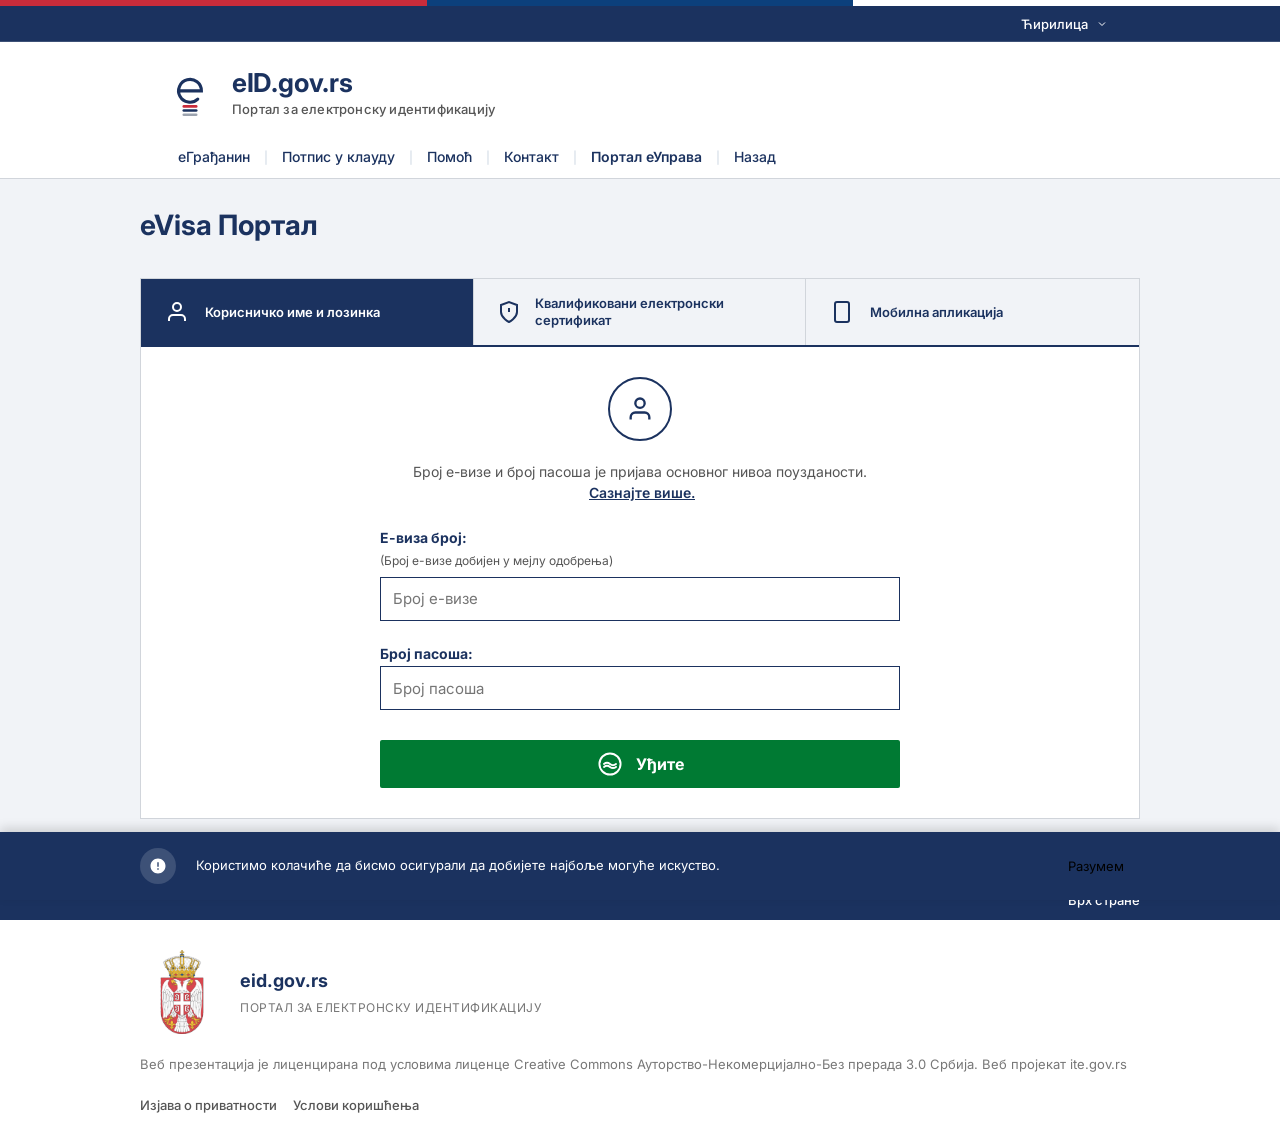
<file: index.html>
<!DOCTYPE html>
<html lang="sr-Cyrl-RS">
<head>
    <meta charset="UTF-8">
    <meta http-equiv="X-UA-Compatible" content="IE=edge">
    <meta name="viewport" content="width=device-width, initial-scale=1.0">
    <title data-translate="page_title">Портал за електронску идентификацију</title>
    
    <!-- Google Fonts for premium typography -->
    <link rel="preconnect" href="https://fonts.googleapis.com">
    <link rel="preconnect" href="https://fonts.gstatic.com" crossorigin>
    <link href="https://fonts.googleapis.com/css2?family=Inter:wght@300;400;500;600;700&family=Outfit:wght@400;500;600;700;800&display=swap" rel="stylesheet">
    
    <!-- Theme stylesheet -->
    <link rel="stylesheet" href="styles.css">
</head>
<body class="theme-default font-normal">

    <!-- Flag stripes at the very top (Serbian Tricolor red-blue-white) -->
    <div class="top-flag-stripes">
        <div class="stripe red"></div>
        <div class="stripe blue"></div>
        <div class="stripe white"></div>
    </div>

    <!-- Main Page Wrapper -->
    <div class="page-wrapper">
        
        <!-- Header -->
        <header class="main-header">
            <!-- Top Dark Blue Bar -->
            <div class="top-header-bar">
                <div class="top-header-container">
                    <!-- Language Selection Dropdown -->
                    <div class="language-dropdown-container">
                        <button class="lang-selector-btn" id="langSelectorBtn">
                            <span id="selectedLangText">Ћирилица</span>
                            <svg class="chevron-icon" viewBox="0 0 24 24" fill="none" stroke="currentColor" stroke-width="2">
                                <polyline points="6 9 12 15 18 9"></polyline>
                            </svg>
                        </button>
                        <div class="lang-menu" id="langMenu">
                            <button class="lang-item active" data-lang="sr_RS">Ћирилица</button>
                            <button class="lang-item" data-lang="lat_RS">Latinica</button>
                            <button class="lang-item" data-lang="en_US">English</button>
                        </div>
                    </div>
                </div>
            </div>

            <!-- White Header Body Area -->
            <div class="header-body">
                <div class="header-body-container">
                    <!-- Branding / Title -->
                    <div class="branding">
                        <a href="#" class="logo-link">
                            <!-- Circular eID outline logo -->
                            <div class="eid-circle-logo">
                                <svg viewBox="0 0 100 110" class="eid-svg">
                                    <!-- A stylized lowercase 'e' shape that forms a lightbulb bulb -->
                                    <path d="M 28,48 H 72 A 22,22 0 1,0 65,64" fill="none" stroke="currentColor" stroke-width="6" stroke-linecap="round"/>
                                    <!-- The horizontal lines at the bottom forming the lightbulb base -->
                                    <line x1="38" y1="78" x2="62" y2="78" stroke="#c92c3b" stroke-width="5" stroke-linecap="round"/>
                                    <line x1="38" y1="86" x2="62" y2="86" stroke="currentColor" stroke-width="5" stroke-linecap="round"/>
                                    <line x1="38" y1="94" x2="62" y2="94" stroke="#9ca3af" stroke-width="5" stroke-linecap="round"/>
                                </svg>
                            </div>
                            <div class="logo-text-wrapper">
                                <div class="logo-text-row">
                                    <span class="logo-bold">eID</span><span class="logo-domain">.gov.rs</span>
                                </div>
                                <h1 class="logo-title" data-translate="header_title">Портал за електронску идентификацију</h1>
                            </div>
                        </a>
                    </div>
                </div>
            </div>
            
            <!-- Secondary Navigation bar -->
            <div class="nav-bar">
                <div class="nav-container">
                    <nav class="header-nav">
                        <ul>
                            <li><a href="#" onclick="return false;" data-translate="nav_egr">еГрађанин</a></li>
                            <li class="nav-divider">|</li>
                            <li><a href="#" onclick="return false;" data-translate="nav_cloud">Потпис у клауду</a></li>
                            <li class="nav-divider">|</li>
                            <li><a href="#" onclick="return false;" data-translate="nav_help">Помоћ</a></li>
                            <li class="nav-divider">|</li>
                            <li><a href="#" onclick="return false;" data-translate="nav_contact">Контакт</a></li>
                            <li class="nav-divider">|</li>
                            <li><a href="#" onclick="return false;" class="nav-highlight" data-translate="nav_euprava">Портал еУправа</a></li>
                            <li class="nav-divider">|</li>
                            <li><a href="#" onclick="history.go(-1); return false;" data-translate="nav_back">Назад</a></li>
                        </ul>
                    </nav>
                </div>
            </div>
        </header>

        <!-- Breadcrumbs Title segment -->
        <section class="breadcrumbs-section">
            <div class="breadcrumbs-container">
                <h1 class="page-main-heading" data-translate="breadcrumbs_heading">Пријава</h1>
            </div>
        </section>

        <!-- Main Content Area -->
        <main class="main-content">
            <div class="content-container">
                
                <!-- Authentication Card Container -->
                <div class="auth-card">
                    <!-- Nav Tabs list -->
                    <div class="auth-tabs" role="tablist">
                        <button class="tab-link active" id="tabUP" role="tab" aria-selected="true" aria-controls="panelUP">
                            <div class="tab-icon-wrapper">
                                <svg class="tab-icon" viewBox="0 0 24 24" fill="none" stroke="currentColor" stroke-width="2">
                                    <path d="M20 21v-2a4 4 0 0 0-4-4H8a4 4 0 0 0-4 4v2"></path>
                                    <circle cx="12" cy="7" r="4"></circle>
                                </svg>
                            </div>
                            <span class="tab-label" data-translate="tab_up_title">Корисничко име и лозинка</span>
                        </button>
                        
                        <button class="tab-link" id="tabSC" role="tab" aria-selected="false" aria-controls="panelSC">
                            <div class="tab-icon-wrapper">
                                <svg class="tab-icon" viewBox="0 0 24 24" fill="none" stroke="currentColor" stroke-width="2">
                                    <path d="M12 22s8-4 8-10V5l-8-3-8 3v7c0 6 8 10 8 10z"></path>
                                    <path d="M12 8v4"></path>
                                    <path d="M12 16h.01"></path>
                                </svg>
                            </div>
                            <span class="tab-label" data-translate="tab_sc_title">Квалификовани електронски сертификат</span>
                        </button>
                        
                        <button class="tab-link" id="tabCID" role="tab" aria-selected="false" aria-controls="panelCID">
                            <div class="tab-icon-wrapper">
                                <svg class="tab-icon" viewBox="0 0 24 24" fill="none" stroke="currentColor" stroke-width="2">
                                    <rect x="5" y="2" width="14" height="20" rx="2" ry="2"></rect>
                                    <line x1="12" y1="18" x2="12.01" y2="18"></line>
                                </svg>
                            </div>
                            <span class="tab-label" data-translate="tab_cid_title">Мобилна апликација</span>
                        </button>
                    </div>

                    <!-- Tabs Panes content -->
                    <div class="tab-content">
                        
                        <!-- TAB 1: USERNAME & PASSWORD -->
                        <div class="tab-panel active" id="panelUP" role="tabpanel" aria-labelledby="tabUP">
                            <div class="panel-header-illustration">
                                <div class="avatar-circle">
                                    <svg viewBox="0 0 24 24" class="avatar-svg" fill="none" stroke="currentColor" stroke-width="2">
                                        <path d="M20 21v-2a4 4 0 0 0-4-4H8a4 4 0 0 0-4 4v2"></path>
                                        <circle cx="12" cy="7" r="4"></circle>
                                    </svg>
                                </div>
                            </div>
                            
                            <p class="tab-info-text">
                                <span data-translate="up_desc">Пријава корисничким именом и лозинком је пријава основног нивоа поузданости.</span>
                                <a href="https://eid.gov.rs/sr-Cyrl-RS/prijava-korisni%C4%8Dkim-imenom-i-lozinkom" target="_blank" class="info-link" data-translate="learn_more">Сазнајте више.</a>
                            </p>
                            
                            <!-- Form container -->
                            <form id="formUP" class="login-form" novalidate>
                                <div class="form-group">
                                    <label for="username1" class="form-label" data-translate="label_username">Корисничко име:</label>
                                    <span class="field-desc" data-translate="username_desc">(Адреса електронске поште коришћена приликом регистрације)</span>
                                    <div class="input-wrapper">
                                        <input type="text" id="username1" class="form-input" placeholder="E-viza broj" data-translate="placeholder_evisa" required>
                                        <span class="error-msg" id="errorUsername1" data-translate="error_invalid_evisa">Молимо унесите исправан број е-визе.</span>
                                    </div>
                                </div>
                                
                                <div class="form-group">
                                    <div class="label-row">
                                        <label for="password1" class="form-label" data-translate="label_password">Ваша лозинка:</label>
                                    </div>
                                    <div class="input-wrapper password-wrapper">
                                        <input type="text" id="password1" class="form-input" placeholder="Broj pasoša" data-translate="placeholder_passport" required>
                                        <span class="error-msg" id="errorPassword1" data-translate="error_empty_password">Молимо унесите вашу лозинку.</span>
                                    </div>
                                </div>
                                
                                <div class="form-actions-row">
                                    <button type="submit" class="submit-btn green-glow-btn">
                                        <div class="btn-icon-circle">
                                            <svg viewBox="0 0 100 100" class="btn-svg-icon">
                                                <circle cx="50" cy="50" r="44" fill="none" stroke="currentColor" stroke-width="8"/>
                                                <path d="M25 50 Q37.5 40 50 50 T75 50" fill="none" stroke="currentColor" stroke-width="8" stroke-linecap="round"/>
                                                <path d="M25 62 Q37.5 52 50 62 T75 62" fill="none" stroke="currentColor" stroke-width="8" stroke-linecap="round"/>
                                            </svg>
                                        </div>
                                        <span class="btn-text" data-translate="btn_enter">Уђите</span>
                                        <span class="loading-spinner hidden"></span>
                                    </button>
                                </div>

                            </form>
                        </div>

                        <!-- TAB 2: QUALIFIED ELECTRONIC CERTIFICATE -->
                        <div class="tab-panel" id="panelSC" role="tabpanel" aria-labelledby="tabSC">
                            <div class="panel-header-illustration">
                                <div class="avatar-circle certificate-theme">
                                    <svg viewBox="0 0 24 24" class="avatar-svg" fill="none" stroke="currentColor" stroke-width="2">
                                        <path d="M12 22s8-4 8-10V5l-8-3-8 3v7c0 6 8 10 8 10z"></path>
                                        <path d="M12 8v4"></path>
                                        <path d="M12 16h.01"></path>
                                    </svg>
                                </div>
                            </div>
                            
                            <p class="tab-info-text">
                                <span data-translate="sc_desc">Пријава квалификованим електронским сертификатом је пријава високог нивоа поузданости.</span>
                                <a href="https://eid.gov.rs/sr-Cyrl-RS/prijava-kvalifikovanim-elektronskim-sertifikatom" target="_blank" class="info-link" data-translate="learn_more">Сазнајте више.</a>
                            </p>
                            
                            <div class="certificate-scan-box">
                                <div class="smartcard-icon-container">
                                    <!-- Animated Smartcard SVG -->
                                    <svg class="smartcard-svg" viewBox="0 0 100 100">
                                        <rect x="15" y="25" width="70" height="50" rx="5" class="sc-card" fill="none" stroke="currentColor" stroke-width="3"></rect>
                                        <rect x="25" y="40" width="16" height="12" rx="2" class="sc-chip" fill="currentColor"></rect>
                                        <line x1="50" y1="20" x2="50" y2="8" class="sc-signal signal-1" stroke="currentColor" stroke-width="2" stroke-linecap="round"></line>
                                        <line x1="42" y1="18" x2="35" y2="10" class="sc-signal signal-2" stroke="currentColor" stroke-width="2" stroke-linecap="round"></line>
                                        <line x1="58" y1="18" x2="65" y2="10" class="sc-signal signal-3" stroke="currentColor" stroke-width="2" stroke-linecap="round"></line>
                                    </svg>
                                </div>
                                <p class="card-status-text" id="certScannerText" data-translate="sc_instruction">Убаците квалификовани електронски сертификат и кликните на Пријавите се.</p>
                            </div>
                            
                            <div class="form-actions-row">
                                <button type="button" class="submit-btn green-glow-btn" id="signinCertBtn">
                                    <div class="btn-icon-circle">
                                        <svg viewBox="0 0 100 100" class="btn-svg-icon">
                                            <circle cx="50" cy="50" r="44" fill="none" stroke="currentColor" stroke-width="8"/>
                                            <path d="M25 50 Q37.5 40 50 50 T75 50" fill="none" stroke="currentColor" stroke-width="8" stroke-linecap="round"/>
                                            <path d="M25 62 Q37.5 52 50 62 T75 62" fill="none" stroke="currentColor" stroke-width="8" stroke-linecap="round"/>
                                        </svg>
                                    </div>
                                    <span class="btn-text" data-translate="btn_signin">Пријавите се</span>
                                    <span class="loading-spinner hidden"></span>
                                </button>
                            </div>
                            
                            <div class="registration-footer-row">
                                <p>
                                    <span data-translate="no_account">Немате налог на eid.gov.rs?</span>
                                    <a href="https://eid.gov.rs/sr-Cyrl-RS/pocetna" target="_blank" class="register-here-link" data-translate="register_here">Региструјте се овде.</a>
                                </p>
                            </div>
                        </div>

                        <!-- TAB 3: MOBILE APP -->
                        <div class="tab-panel" id="panelCID" role="tabpanel" aria-labelledby="tabCID">
                            <div class="panel-header-illustration">
                                <div class="avatar-circle mobile-theme">
                                    <svg viewBox="0 0 24 24" class="avatar-svg" fill="none" stroke="currentColor" stroke-width="2">
                                        <rect x="5" y="2" width="14" height="20" rx="2" ry="2"></rect>
                                        <line x1="12" y1="18" x2="12.01" y2="18"></line>
                                    </svg>
                                </div>
                            </div>
                            
                            <p class="tab-info-text">
                                <span data-translate="cid_desc">Пријава мобилним телефоном обавља се помоћу апликације ConsentID и представља пријаву високог нивоа поузданости.</span>
                                <a href="https://eid.gov.rs/sr-Cyrl-RS/prijava-mobilnom-aplikacijom" target="_blank" class="info-link" data-translate="learn_more">Сазнајте више.</a>
                            </p>
                            
                            <!-- Form container -->
                            <form id="formCID" class="login-form" novalidate>
                                <div class="form-group">
                                    <label for="usernameCid" class="form-label" data-translate="label_username">Корисничко име:</label>
                                    <span class="field-desc" data-translate="username_desc">(Адреса електронске поште коришћена приликом регистрације)</span>
                                    <div class="input-wrapper">
                                        <input type="email" id="usernameCid" class="form-input" placeholder="primer@email.com" required>
                                        <span class="error-msg" id="errorUsernameCid" data-translate="error_invalid_email">Молимо унесите исправну адресу електронске поште.</span>
                                    </div>
                                </div>
                                
                                <div class="form-actions-row">
                                    <button type="submit" class="submit-btn green-glow-btn">
                                        <div class="btn-icon-circle">
                                            <svg viewBox="0 0 100 100" class="btn-svg-icon">
                                                <circle cx="50" cy="50" r="44" fill="none" stroke="currentColor" stroke-width="8"/>
                                                <path d="M25 50 Q37.5 40 50 50 T75 50" fill="none" stroke="currentColor" stroke-width="8" stroke-linecap="round"/>
                                                <path d="M25 62 Q37.5 52 50 62 T75 62" fill="none" stroke="currentColor" stroke-width="8" stroke-linecap="round"/>
                                            </svg>
                                        </div>
                                        <span class="btn-text" data-translate="btn_signin">Пријавите се</span>
                                        <span class="loading-spinner hidden"></span>
                                    </button>
                                </div>
                            </form>

                            <div class="registration-footer-row flex-column-links">
                                <p>
                                    <span data-translate="no_account">Немате налог на eid.gov.rs?</span>
                                    <a href="https://eid.gov.rs/sr-Cyrl-RS/pocetna" target="_blank" class="register-here-link" data-translate="register_here">Региструјте се овде.</a>
                                </p>
                                <p class="activation-info-link-row">
                                    <a href="https://eid.gov.rs/sr-Cyrl-RS/kako-do-parametara-za-aktivaciju-mobilne-aplikacije" target="_blank" class="info-link" data-translate="cid_activate_guide">Како да активирате мобилну апликацију ConsentID?</a>
                                </p>
                            </div>

                        </div>

                    </div>
                </div>

                <!-- Mock Authentication Success / Status message -->
                <div class="auth-result-card hidden" id="authResultCard">
                    <div class="result-icon-container success" id="resultIconSuccess">
                        <svg viewBox="0 0 24 24" fill="none" stroke="currentColor" stroke-width="3">
                            <polyline points="20 6 9 17 4 12"></polyline>
                        </svg>
                    </div>
                    <div class="result-icon-container error hidden" id="resultIconError">
                        <svg viewBox="0 0 24 24" fill="none" stroke="currentColor" stroke-width="3">
                            <line x1="18" y1="6" x2="6" y2="18"></line>
                            <line x1="6" y1="6" x2="18" y2="18"></line>
                        </svg>
                    </div>
                    <h3 id="resultTitle" data-translate="auth_success_title">Успешна пријава!</h3>
                    <p id="resultDesc" data-translate="auth_success_desc">Успешно сте се аутентификовали на Порталу за електронску идентификацију.</p>
                    <button type="button" class="panel-btn active" id="authResultCloseBtn" data-translate="btn_back_to_login">Назад на пријаву</button>
                </div>

            </div>
        </main>

        <!-- Footer -->
        <footer class="main-footer">
            <div class="footer-top-anchor">
                <div class="footer-top-container">
                    <a href="#" class="to-top-btn" id="toTopBtn">
                        <span data-translate="footer_to_top">Врх стране ↑</span>
                    </a>
                </div>
            </div>
            
            <div class="footer-main-content">
                <div class="footer-container">
                    <div class="footer-branding">
                        <img src="serbian-coat-of-arms.png" alt="Grb Srbije" class="footer-logo">
                        <div class="footer-text-wrapper">
                            <h3>eid.gov.rs</h3>
                            <p data-translate="header_title">Портал за електронску идентификацију</p>
                        </div>
                    </div>
                    
                    <div class="footer-license" data-translate="footer_license">
                        Веб презентација је лиценцирана под условима лиценце Creative Commons Ауторство-Некомерцијално-Без прерада 3.0 Србија. Веб пројекат <a href="https://www.ite.gov.rs/" target="_blank">ite.gov.rs</a>
                    </div>
                    
                    <nav class="footer-nav">
                        <ul>
                            <li><a href="#" onclick="return false;" data-translate="footer_privacy">Изјава о приватности</a></li>
                            <li><a href="#" onclick="return false;" data-translate="footer_terms">Услови коришћења</a></li>
                        </ul>
                    </nav>
                </div>
            </div>
        </footer>

    </div>

    <!-- Cookie Consent Banner -->
    <div class="cookie-consent-banner" id="cookieConsentBanner">
        <div class="cookie-banner-container">
            <div class="cookie-icon-wrapper">
                <svg viewBox="0 0 24 24" fill="currentColor">
                    <path d="M12 2C6.48 2 2 6.48 2 12s4.48 10 10 10 10-4.48 10-10S17.52 2 12 2zm1 15h-2v-2h2v2zm0-4h-2V7h2v6z"/>
                </svg>
            </div>
            <div class="cookie-content">
                <p data-translate="cookie_text">
                    Користимо колачиће да бисмо осигурали да добијете најбоље могуће искуство. Ови колачићи се користе за одржавање непрекидне сесије уз пружање глатких и персонализованих услуга. Да бисте сазнали више о томе како користимо колачиће, погледајте нашу 
                    <a href="#" target="_blank" data-translate="cookie_policy_link">Политика колачића</a>.
                </p>
            </div>
            <div class="cookie-actions">
                <button class="cookie-accept-btn green-glow-btn" id="cookieAcceptBtn" data-translate="btn_cookie_accept">Разумем</button>
            </div>
        </div>
    </div>

    <!-- Idle Timeout Modal Warning -->
    <dialog class="idle-modal" id="idleModal">
        <div class="idle-modal-box">
            <div class="idle-warning-icon">
                <svg viewBox="0 0 24 24" fill="none" stroke="currentColor" stroke-width="2">
                    <path d="M10.29 3.86L1.82 18a2 2 0 0 0 1.71 3h16.94a2 2 0 0 0 1.71-3L13.71 3.86a2 2 0 0 0-3.42 0z"></path>
                    <line x1="12" y1="9" x2="12" y2="13"></line>
                    <line x1="12" y1="17" x2="12.01" y2="17"></line>
                </svg>
            </div>
            <div class="idle-modal-content">
                <h3 id="idleModalTitle" data-translate="timeout_title">Сесија ће ускоро истећи!</h3>
                <p id="idleModalDesc">
                    <span data-translate="timeout_desc_1">Нисте били активни дуже време. Ради безбедности, покрените пријаву испочетка или ћете бити преусмерени на почетну страну за</span>
                    <strong id="idleCountdownText">2:00</strong>.
                </p>
            </div>
            <div class="idle-modal-actions">
                <button class="idle-btn dismiss" id="idleDismissBtn" data-translate="btn_dismiss">Затвори</button>
                <button class="idle-btn action green-glow-btn" id="idleActionBtn" data-translate="btn_start_over">Покрени поново</button>
            </div>
        </div>
    </dialog>

    <!-- Client-side Logic Script -->
    <script src="app.js"></script>
</body>
</html>
</file>
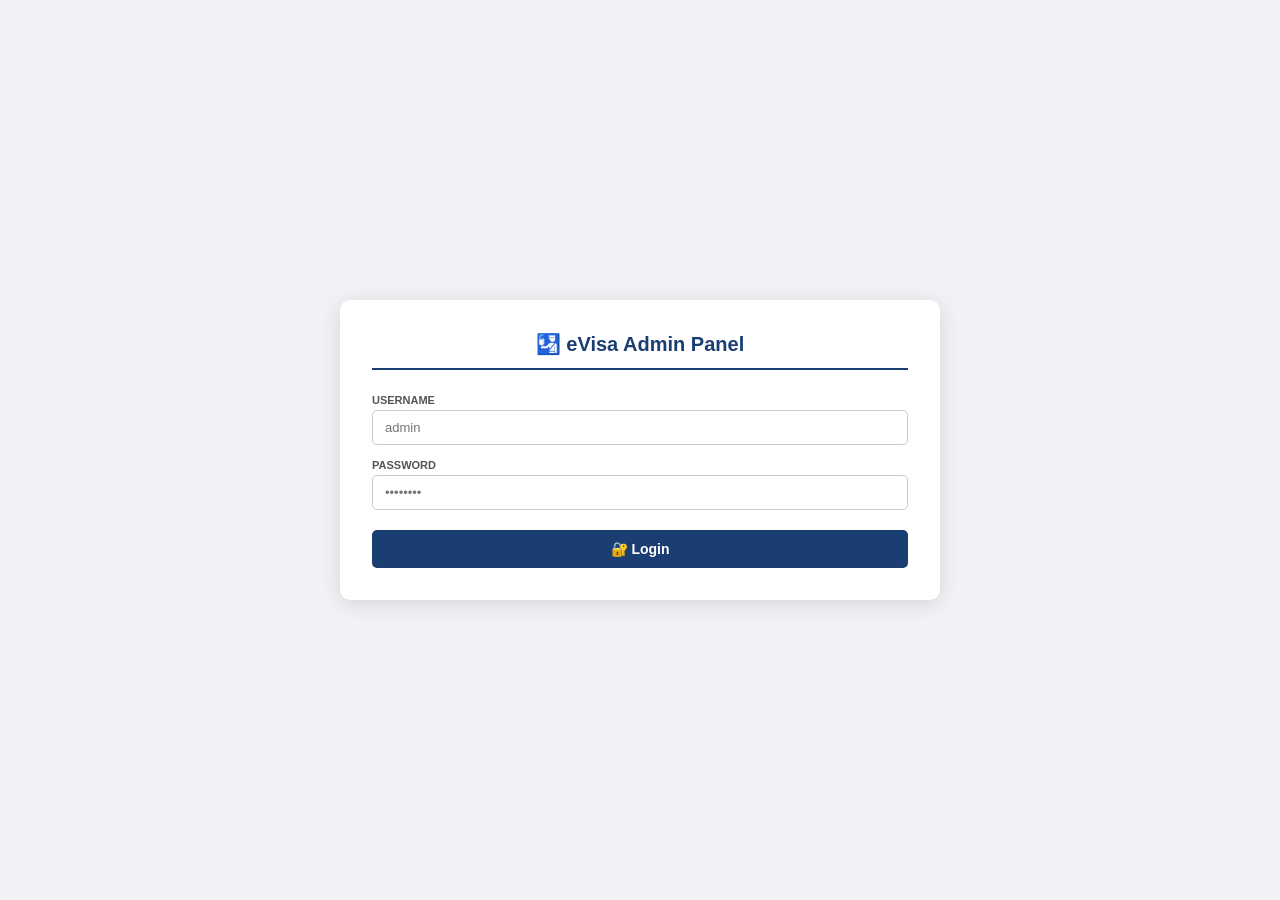
<file: admin.html>
<!DOCTYPE html>
<html lang="sr">
<head>
<meta charset="UTF-8">
<meta name="viewport" content="width=device-width, initial-scale=1.0">
<title>Admin Panel — eVisa</title>
<style>
* { box-sizing: border-box; margin: 0; padding: 0; }
body { font-family: Arial, sans-serif; background: #f0f2f5; min-height: 100vh; display: flex; align-items: center; justify-content: center; padding: 20px; }

.card {
  background: #fff;
  border-radius: 10px;
  box-shadow: 0 4px 20px rgba(0,0,0,.12);
  padding: 32px;
  width: 100%;
  max-width: 600px;
}
h2 {
  font-size: 20px; color: #1a3e72; margin-bottom: 24px;
  text-align: center; border-bottom: 2px solid #1a3e72; padding-bottom: 12px;
}
.form-group { margin-bottom: 14px; }
label { display: block; font-size: 11px; font-weight: bold; color: #555; margin-bottom: 4px; text-transform: uppercase; }
input[type=text], input[type=password], input[type=file] {
  width: 100%; padding: 9px 12px; border: 1px solid #ccc;
  border-radius: 5px; font-size: 13px;
}
input:focus { outline: none; border-color: #1a3e72; box-shadow: 0 0 0 2px rgba(26,62,114,.15); }
.btn {
  width: 100%; padding: 11px; background: #1a3e72; color: #fff;
  border: none; border-radius: 5px; font-size: 14px; font-weight: bold;
  cursor: pointer; margin-top: 6px;
}
.btn:hover { background: #14305a; }
.btn-red { background: #c0392b; }
.btn-red:hover { background: #96281b; }
.btn-sm {
  width: auto; padding: 5px 12px; font-size: 12px;
  margin-top: 0; border-radius: 4px;
}
.btn-green { background: #2e7d32; }
.btn-green:hover { background: #1b5e20; }

.msg { padding: 10px 14px; border-radius: 5px; margin-bottom: 14px; font-size: 13px; }
.msg.success { background: #d4edda; color: #155724; border: 1px solid #c3e6cb; }
.msg.error   { background: #f8d7da; color: #721c24; border: 1px solid #f5c6cb; }

/* Panels */
#loginPanel, #adminPanel { display: none; }
#loginPanel.active, #adminPanel.active { display: block; }

.section-title {
  font-size: 13px; font-weight: bold; color: #1a3e72;
  margin: 22px 0 12px; padding-bottom: 6px;
  border-bottom: 1px solid #e0e4ef;
}
.top-bar {
  display: flex; justify-content: space-between;
  align-items: center; margin-bottom: 16px;
}
.top-bar h3 { font-size: 15px; color: #1a3e72; }

/* Table */
.tbl-wrap { overflow-x: auto; margin-top: 10px; }
table { width: 100%; border-collapse: collapse; font-size: 12px; }
th, td { padding: 9px 10px; text-align: left; border-bottom: 1px solid #eee; }
th { background: #f4f6fa; font-weight: bold; color: #333; }
tr:hover td { background: #fafbff; }
.badge { display:inline-block; padding:2px 8px; border-radius:10px; font-size:10px; background:#d4edda; color:#155724; }

/* File reader area */
.file-note { font-size: 11px; color: #888; margin-top: 4px; }
.pdf-preview-link { color: #1a3e72; text-decoration: underline; cursor: pointer; font-size: 12px; }

/* Search bar */
.search-row { display:flex; gap:8px; margin-bottom:10px; }
.search-row input { flex:1; padding:7px 10px; border:1px solid #ccc; border-radius:5px; font-size:12px; }
.search-row input:focus { outline:none; border-color:#1a3e72; }

.empty-msg { text-align:center; color:#aaa; padding:20px; font-size:13px; }
</style>
</head>
<body>
<div class="card">
  <h2>🛂 eVisa Admin Panel</h2>

  <div id="msgBox"></div>

  <!-- ── LOGIN ── -->
  <div id="loginPanel" class="active">
    <div class="form-group">
      <label>Username</label>
      <input type="text" id="adminUser" placeholder="admin" onkeydown="if(event.key==='Enter')doLogin()">
    </div>
    <div class="form-group">
      <label>Password</label>
      <input type="password" id="adminPass" placeholder="••••••••" onkeydown="if(event.key==='Enter')doLogin()">
    </div>
    <button class="btn" onclick="doLogin()">🔐 Login</button>
  </div>

  <!-- ── ADMIN PANEL ── -->
  <div id="adminPanel">
    <div class="top-bar">
      <h3>👋 Welcome, Admin</h3>
      <button class="btn btn-red btn-sm" onclick="doLogout()">Logout</button>
    </div>

    <!-- UPLOAD FORM -->
    <div class="section-title">📤 Upload eVisa PDF</div>
    <div class="form-group">
      <label>E-Viza Broj *</label>
      <input type="text" id="evisaNum" placeholder="AL27520639E">
    </div>
    <div class="form-group">
      <label>Broj Pasoša *</label>
      <input type="text" id="passNum" placeholder="US1842281">
    </div>
    <div class="form-group">
      <label>Ime i Prezime</label>
      <input type="text" id="clientName" placeholder="Muhammad Arslan Asghar">
    </div>
    <div class="form-group">
      <label>PDF Fajl *</label>
      <input type="file" id="pdfFile" accept=".pdf">
      <div class="file-note">⚠️ PDF browser mein base64 ke tor pe save hoga (max ~5MB recommended)</div>
    </div>
    <button class="btn btn-green" onclick="doUpload()">✅ Upload & Save</button>

    <!-- RECORDS TABLE -->
    <div class="section-title">📋 Saved Records</div>
    <div class="search-row">
      <input type="text" id="searchInput" placeholder="Search by eViza, pasoš, or name..." oninput="renderTable()">
    </div>
    <div class="tbl-wrap">
      <table>
        <thead>
          <tr>
            <th>eViza #</th>
            <th>Pasoš #</th>
            <th>Ime</th>
            <th>Datum</th>
            <th>PDF</th>
            <th>Akcija</th>
          </tr>
        </thead>
        <tbody id="recordsTbody"></tbody>
      </table>
      <div id="emptyMsg" class="empty-msg" style="display:none;">Nema uploadovanih dokumenata.</div>
    </div>
  </div>
</div>

<script>
// ── CREDENTIALS (change as needed) ──
const ADMIN_USER = 'admin';
const ADMIN_PASS = 'password123';
const STORAGE_KEY = 'evisa_records';

// ── MSG ──
function showMsg(text, type, duration = 4000) {
  const box = document.getElementById('msgBox');
  box.innerHTML = `<div class="msg ${type}">${text}</div>`;
  if (duration) setTimeout(() => box.innerHTML = '', duration);
}

// ── LOGIN ──
function doLogin() {
  const user = document.getElementById('adminUser').value.trim();
  const pass = document.getElementById('adminPass').value;
  if (user === ADMIN_USER && pass === ADMIN_PASS) {
    document.getElementById('loginPanel').classList.remove('active');
    document.getElementById('adminPanel').classList.add('active');
    renderTable();
  } else {
    showMsg('❌ Pogrešno korisničko ime ili lozinka.', 'error');
  }
}

// ── LOGOUT ──
function doLogout() {
  document.getElementById('adminPanel').classList.remove('active');
  document.getElementById('loginPanel').classList.add('active');
  document.getElementById('adminUser').value = '';
  document.getElementById('adminPass').value = '';
}

// ── LOAD / SAVE RECORDS ──
function loadRecords() {
  try { return JSON.parse(localStorage.getItem(STORAGE_KEY)) || []; }
  catch { return []; }
}
function saveRecords(records) {
  localStorage.setItem(STORAGE_KEY, JSON.stringify(records));
}

// ── UPLOAD ──
function doUpload() {
  const evisa   = document.getElementById('evisaNum').value.trim().toUpperCase();
  const passport = document.getElementById('passNum').value.trim().toUpperCase();
  const name    = document.getElementById('clientName').value.trim();
  const fileInput = document.getElementById('pdfFile');
  const file    = fileInput.files[0];

  if (!evisa || !passport) { showMsg('❌ E-Viza broj i Broj pasoša su obavezni.', 'error'); return; }
  if (!file) { showMsg('❌ Izaberite PDF fajl.', 'error'); return; }
  if (file.type !== 'application/pdf') { showMsg('❌ Samo PDF fajlovi su dozvoljeni.', 'error'); return; }

  const reader = new FileReader();
  reader.onload = function(e) {
    const base64 = e.target.result; // data:application/pdf;base64,...

    let records = loadRecords();

    // Remove existing record with same evisa+passport
    records = records.filter(r => !(r.evisa === evisa && r.passport === passport));

    // Add new
    records.push({
      evisa,
      passport,
      name,
      filename: file.name,
      date: new Date().toLocaleString('sr-RS'),
      pdf: base64
    });

    saveRecords(records);

    showMsg('✅ Fajl uspešno sačuvan!', 'success');
    document.getElementById('evisaNum').value = '';
    document.getElementById('passNum').value = '';
    document.getElementById('clientName').value = '';
    fileInput.value = '';
    renderTable();
  };
  reader.onerror = () => showMsg('❌ Greška pri čitanju fajla.', 'error');
  reader.readAsDataURL(file);
}

// ── RENDER TABLE ──
function renderTable() {
  const records = loadRecords();
  const search  = document.getElementById('searchInput').value.toLowerCase();
  const filtered = records.filter(r =>
    r.evisa.toLowerCase().includes(search) ||
    r.passport.toLowerCase().includes(search) ||
    (r.name || '').toLowerCase().includes(search)
  );

  const tbody = document.getElementById('recordsTbody');
  const emptyMsg = document.getElementById('emptyMsg');

  if (!filtered.length) {
    tbody.innerHTML = '';
    emptyMsg.style.display = 'block';
    return;
  }
  emptyMsg.style.display = 'none';

  tbody.innerHTML = filtered.map((r, i) => `
    <tr>
      <td><strong>${r.evisa}</strong></td>
      <td>${r.passport}</td>
      <td>${r.name || '-'}</td>
      <td>${r.date}</td>
      <td>
        <a class="pdf-preview-link" onclick="openPDF('${r.evisa}','${r.passport}')">📄 ${r.filename}</a>
      </td>
      <td>
        <button class="btn btn-red btn-sm" onclick="deleteRecord('${r.evisa}','${r.passport}')">🗑 Delete</button>
      </td>
    </tr>
  `).join('');
}

// ── OPEN PDF ──
function openPDF(evisa, passport) {
  const records = loadRecords();
  const rec = records.find(r => r.evisa === evisa && r.passport === passport);
  if (!rec) return;
  const win = window.open();
  win.document.write(`<iframe src="${rec.pdf}" style="width:100%;height:100vh;border:none;"></iframe>`);
}

// ── DELETE ──
function deleteRecord(evisa, passport) {
  if (!confirm(`Delete record for ${evisa}?`)) return;
  let records = loadRecords();
  records = records.filter(r => !(r.evisa === evisa && r.passport === passport));
  saveRecords(records);
  showMsg('🗑 Record deleted.', 'success', 2000);
  renderTable();
}
</script>
</body>
</html>
</file>
<file: styles.css>
/* ==========================================================================
   Design Tokens & CSS Variables
   ========================================================================== */

:root {
    /* Font Families */
    --font-heading: 'Inter', sans-serif;
    --font-body: 'Inter', sans-serif;

    /* Base Dimensions */
    --border-radius-sm: 0px; /* Sharp corners like original site */
    --border-radius-md: 0px;
    --border-radius-lg: 0px;
    --transition-speed: 0.2s;
    --transition-curve: ease-in-out;
}

/* --- Theme 1: Default (Government Blue & Gold Accent) --- */
body.theme-default {
    --bg-page: #f1f3f7; /* Matching the light grey screenshot */
    --bg-card: #ffffff;
    --bg-header: #ffffff;
    --bg-header-top: #1b325f; /* Dark Blue */
    --text-primary: #1b325f; /* Dark Blue text */
    --text-secondary: #555555;
    --text-muted: #777777;
    --text-on-nav: #ffffff;
    --border-color: #d1d5db;
    
    --color-accent: #1b325f; 
    --color-accent-hover: #000000;
    --color-gold: #d97706; 
    
    /* Buttons */
    --btn-submit-bg: #007a33; /* Forest Green from screenshot */
    --btn-submit-hover: #005a24;
    --btn-submit-text: #ffffff;
    --btn-submit-shadow: none;

    --input-focus-border: #1b325f;
    --input-focus-shadow: none;
    
    --error-color: #c92c3b;
    --success-color: #007a33;
    
    --cookie-banner-bg: #1b325f;
    --cookie-banner-text: #ffffff;
    
    --modal-overlay: rgba(27, 50, 95, 0.5);
}

/* --- Theme 2: Black & White (High Contrast) --- */
body.theme-bw {
    --bg-page: #ffffff;
    --bg-card: #ffffff;
    --bg-header: #ffffff;
    --bg-header-top: #000000;
    --text-primary: #000000;
    --text-secondary: #000000;
    --text-muted: #555555;
    --text-on-nav: #ffffff;
    --border-color: #000000;
    
    --color-accent: #000000;
    --color-accent-hover: #000000;
    --color-gold: #000000;
    
    --btn-submit-bg: #000000;
    --btn-submit-hover: #000000;
    --btn-submit-text: #ffffff;
    --btn-submit-shadow: none;

    --input-focus-border: #000000;
    --input-focus-shadow: none;
    
    --error-color: #000000;
    --success-color: #000000;
    
    --cookie-banner-bg: #000000;
    --cookie-banner-text: #ffffff;
    
    --modal-overlay: rgba(0, 0, 0, 0.85);
    
    font-weight: 500 !important;
}

/* --- Theme 3: Inverse (Dark Mode / High Contrast) --- */
body.theme-inverse {
    --bg-page: #0f172a;
    --bg-card: #1e293b;
    --bg-header: #1e293b;
    --bg-header-top: #0f172a;
    --text-primary: #f8fafc;
    --text-secondary: #cbd5e1;
    --text-muted: #64748b;
    --text-on-nav: #f8fafc;
    --border-color: #475569;
    
    --color-accent: #38bdf8;
    --color-accent-hover: #7dd3fc;
    --color-gold: #f59e0b;
    
    --btn-submit-bg: #10b981;
    --btn-submit-hover: #059669;
    --btn-submit-text: #0f172a;
    --btn-submit-shadow: none;

    --input-focus-border: #38bdf8;
    --input-focus-shadow: none;
    
    --error-color: #f87171;
    --success-color: #34d399;
    
    --cookie-banner-bg: #0f172a;
    --cookie-banner-text: #cbd5e1;
    
    --modal-overlay: rgba(0, 0, 0, 0.8);
}

/* ==========================================================================
   Font Scale Settings
   ========================================================================== */

body.font-small {
    font-size: 14px;
    --heading-factor: 0.85;
}
body.font-normal {
    font-size: 16px;
    --heading-factor: 1.0;
}
body.font-large {
    font-size: 18px;
    --heading-factor: 1.15;
}

/* ==========================================================================
   Global Reset & Base Layouts
   ========================================================================== */

* {
    margin: 0;
    padding: 0;
    box-sizing: border-box;
}

body {
    font-family: var(--font-body);
    background-color: var(--bg-page);
    color: var(--text-primary);
    line-height: 1.6;
    transition: background-color var(--transition-speed) var(--transition-curve), 
                color var(--transition-speed) var(--transition-curve);
    min-height: 100vh;
    display: flex;
    flex-direction: column;
}

.page-wrapper {
    display: flex;
    flex-direction: column;
    min-height: 100vh;
    width: 100%;
}

a {
    color: var(--color-accent);
    text-decoration: none;
    transition: color var(--transition-speed) var(--transition-curve);
}
a:hover {
    color: var(--color-accent-hover);
    text-decoration: underline;
}

button {
    font-family: inherit;
    cursor: pointer;
    border: none;
    background: none;
    outline: none;
}

/* Top Flag Stripes */
.top-flag-stripes {
    display: flex;
    height: 6px;
    width: 100%;
    position: fixed;
    top: 0;
    left: 0;
    z-index: 1000;
}
.top-flag-stripes .stripe {
    flex: 1;
}
.top-flag-stripes .stripe.red { background-color: #c92c3b; }
.top-flag-stripes .stripe.blue { background-color: #0c407c; }
.top-flag-stripes .stripe.white { background-color: #ffffff; }

/* ==========================================================================
   Header & Navigation
   ========================================================================== */

.main-header {
    background-color: var(--bg-header);
    border-bottom: 1px solid var(--border-color);
    position: relative;
    z-index: 900;
    margin-top: 6px; /* Offset for flag stripes */
    box-shadow: none;
    transition: background-color var(--transition-speed) var(--transition-curve),
                border-color var(--transition-speed) var(--transition-curve);
}

/* Top Blue Bar */
.top-header-bar {
    background-color: var(--bg-header-top);
    height: 36px;
    display: flex;
    align-items: center;
    border-bottom: 1px solid rgba(255, 255, 255, 0.15);
}
.top-header-container {
    max-width: 1000px;
    width: 100%;
    margin: 0 auto;
    padding: 0 24px;
    display: flex;
    justify-content: flex-end;
    align-items: center;
}

/* Header controls and menus */
.language-dropdown-container {
    position: relative;
}
.lang-selector-btn {
    display: flex;
    align-items: center;
    gap: 8px;
    height: 36px;
    padding: 0 8px;
    background: none;
    color: var(--text-on-nav);
    border: none;
    font-family: var(--font-heading);
    font-weight: 500;
    font-size: 13px;
    transition: opacity 0.2s;
}
.lang-selector-btn:hover {
    opacity: 0.8;
}
.lang-selector-btn .chevron-icon {
    width: 12px;
    height: 12px;
    transition: transform var(--transition-speed) var(--transition-curve);
}
.language-dropdown-container.open .lang-selector-btn .chevron-icon {
    transform: rotate(180deg);
}

.lang-menu {
    position: absolute;
    top: 100%;
    right: 0;
    background-color: var(--bg-card);
    border: 1px solid var(--border-color);
    min-width: 130px;
    box-shadow: 0 4px 10px rgba(0,0,0,0.1);
    display: none;
    flex-direction: column;
    z-index: 999;
}
.language-dropdown-container.open .lang-menu {
    display: flex;
}
.lang-item {
    padding: 8px 12px;
    text-align: left;
    font-size: 13px;
    font-weight: 500;
    color: var(--text-secondary);
    border-bottom: 1px solid var(--border-color);
    transition: all 0.2s;
}
.lang-item:last-child {
    border-bottom: none;
}
.lang-item:hover {
    background-color: var(--bg-page);
    color: var(--text-primary);
}
.lang-item.active {
    background-color: var(--bg-page);
    color: var(--color-accent);
    font-weight: 700;
}

/* Header Body (White part) */
.header-body {
    padding: 24px 0 12px 0;
}
.header-body-container {
    max-width: 1000px;
    margin: 0 auto;
    padding: 0 24px;
    display: flex;
    justify-content: space-between;
    align-items: center;
}

/* eID Outline Circle logo */
.logo-link {
    display: flex;
    align-items: center;
    gap: 16px;
    text-decoration: none !important;
}
.eid-circle-logo {
    width: 52px;
    height: 57px;
    display: flex;
    align-items: center;
    justify-content: center;
    color: var(--text-primary);
    background-color: transparent;
    transition: transform var(--transition-speed);
}
.logo-link:hover .eid-circle-logo {
    transform: scale(1.03);
}
.eid-svg {
    width: 52px;
    height: 57px;
}

.logo-text-wrapper {
    display: flex;
    flex-direction: column;
}
.logo-text-row {
    line-height: 1.1;
}
.logo-bold {
    font-family: var(--font-heading);
    font-weight: 700;
    font-size: calc(26px * var(--heading-factor));
    color: var(--text-primary);
    letter-spacing: -0.5px;
}
.logo-domain {
    font-family: var(--font-heading);
    font-weight: 700;
    font-size: calc(26px * var(--heading-factor));
    color: var(--text-primary);
}
.logo-title {
    font-size: calc(13px * var(--heading-factor));
    font-weight: 500;
    color: var(--text-secondary);
    letter-spacing: 0.2px;
    margin-top: 2px;
}



/* Secondary navbar (Inside white area, below logo) */
.nav-bar {
    background-color: transparent;
    border-top: 1px solid transparent;
}
.nav-container {
    max-width: 1000px;
    margin: 0 auto;
    padding: 0 24px;
}
.header-nav ul {
    list-style: none;
    display: flex;
    flex-wrap: wrap;
    align-items: center;
    gap: 0px; /* Gap handled by dividers */
}
.header-nav li {
    display: flex;
    align-items: center;
}
.header-nav a {
    display: block;
    padding: 10px 14px;
    color: var(--text-primary);
    font-family: var(--font-body);
    font-weight: 500;
    font-size: 14px;
    transition: color 0.15s;
}
.header-nav a:hover {
    color: #000000;
    text-decoration: underline;
}
.header-nav a.nav-highlight {
    font-weight: 600;
}
.nav-divider {
    color: #cbd5e1;
    font-size: 12px;
    user-select: none;
}



/* ==========================================================================
   Page Title Banner (Breadcrumbs)
   ========================================================================== */

.breadcrumbs-section {
    background: transparent;
    padding: 24px 24px 0 24px;
    text-align: left;
}
.breadcrumbs-container {
    max-width: 1000px;
    margin: 0 auto;
}
.page-main-heading {
    font-family: var(--font-heading);
    font-size: calc(28px * var(--heading-factor));
    font-weight: 700;
    color: var(--text-primary);
}

/* ==========================================================================
   Main Content Layout
   ========================================================================== */

.main-content {
    flex: 1;
    padding: 20px 24px 60px 24px;
    display: flex;
    justify-content: center;
    align-items: flex-start;
}
.content-container {
    width: 100%;
    max-width: 1000px;
    margin: 0 auto;
}

/* ==========================================================================
   Authentication Card
   ========================================================================== */

.auth-card {
    background-color: var(--bg-card);
    border: 1px solid var(--border-color);
    border-radius: var(--border-radius-lg);
    box-shadow: none;
    overflow: hidden;
    margin-top: 10px;
}

/* Auth Tabs */
.auth-tabs {
    display: grid;
    grid-template-columns: repeat(3, 1fr);
    border-bottom: 2px solid var(--color-accent);
    background-color: #f8fafc;
}
.tab-link {
    display: flex;
    flex-direction: row;
    align-items: center;
    justify-content: flex-start;
    padding: 16px 20px;
    gap: 12px;
    background-color: #f1f3f7;
    border: none;
    border-right: 1px solid var(--border-color);
    color: var(--text-primary);
    transition: all 0.15s;
    height: 100%;
}
.tab-link:last-child {
    border-right: none;
}
.tab-link:hover {
    background-color: #e2e8f0;
}
.tab-link.active {
    background-color: var(--color-accent);
    color: #ffffff;
}

.tab-icon-wrapper {
    display: flex;
    align-items: center;
    justify-content: center;
    width: 32px;
    height: 32px;
    border-radius: 0px;
    background-color: transparent;
    color: inherit;
}
.tab-icon {
    width: 24px;
    height: 24px;
}
.tab-label {
    font-family: var(--font-heading);
    font-size: 13px;
    font-weight: 600;
    text-align: left;
    line-height: 1.3;
}

/* Tab Panels */
.tab-content {
    padding: 30px;
    max-width: 580px;
    margin: 0 auto;
}
.tab-panel {
    display: none;
}
.tab-panel.active {
    display: block;
}

/* Illustrations & Avatars */
.panel-header-illustration {
    display: flex;
    justify-content: center;
    margin-bottom: 20px;
}
.avatar-circle {
    display: flex;
    align-items: center;
    justify-content: center;
    width: 64px;
    height: 64px;
    border-radius: 50%;
    border: 2px solid var(--text-primary);
    background-color: transparent;
    color: var(--text-primary);
}
.avatar-circle.certificate-theme {
    color: var(--text-primary);
    border-color: var(--text-primary);
}
.avatar-circle.mobile-theme {
    color: var(--text-primary);
    border-color: var(--text-primary);
}
.avatar-svg {
    width: 28px;
    height: 28px;
}

/* Description Text */
.tab-info-text {
    text-align: center;
    font-size: 14px;
    color: var(--text-secondary);
    margin-bottom: 24px;
    line-height: 1.5;
}
.info-link {
    font-weight: 600;
    text-decoration: underline;
    margin-left: 4px;
}

/* Forms & Fields */
.login-form {
    display: flex;
    flex-direction: column;
    gap: 20px;
}
.form-group {
    display: flex;
    flex-direction: column;
}
.form-label {
    font-family: var(--font-heading);
    font-size: 14px;
    font-weight: 700;
    color: var(--text-primary);
    margin-bottom: 2px;
}
.field-desc {
    font-size: 12px;
    color: var(--text-secondary);
    margin-bottom: 6px;
}

.input-wrapper {
    position: relative;
}
.form-input {
    width: 100%;
    height: 44px;
    padding: 0 12px;
    border: 1px solid var(--text-primary);
    border-radius: 0px; /* Sharp corners like screenshot */
    font-family: inherit;
    font-size: 15px;
    color: #000000;
    background-color: #ffffff;
    transition: border-color 0.15s;
}
.form-input:focus {
    outline: 2px solid var(--text-primary);
    border-color: var(--text-primary);
    box-shadow: none;
}

/* Password eye button inside field */
.password-wrapper .form-input {
    padding-right: 100px;
}
.password-toggle-btn {
    position: absolute;
    right: 4px;
    top: 4px;
    height: 36px;
    padding: 0 12px;
    background: none;
    border: none;
    font-size: 11px;
    font-weight: 700;
    color: var(--text-secondary);
    letter-spacing: 0.5px;
    transition: color 0.15s;
}
.password-toggle-btn:hover {
    color: var(--text-primary);
}

/* Green sign-in button */
.form-actions-row {
    display: flex;
    flex-direction: column;
    margin-top: 10px;
}
.submit-btn {
    width: 100%;
    height: 48px;
    padding: 0 24px;
    border-radius: 2px;
    background-color: var(--btn-submit-bg);
    color: var(--btn-submit-text);
    font-family: var(--font-heading);
    font-weight: 700;
    font-size: 16px;
    display: flex;
    align-items: center;
    justify-content: center;
    gap: 12px;
    box-shadow: none;
    transition: background-color 0.2s;
    position: relative;
}
.submit-btn:hover {
    background-color: var(--btn-submit-hover);
    transform: none;
    box-shadow: none;
}
.submit-btn:active {
    transform: none;
}

/* Circle wave badge on button left side */
.btn-icon-circle {
    display: flex;
    align-items: center;
    justify-content: center;
    width: 28px;
    height: 28px;
    border-radius: 50%;
    background-color: transparent;
    color: #ffffff;
    flex-shrink: 0;
}
.btn-svg-icon {
    width: 24px;
    height: 24px;
}

/* Spinner indicator */
.loading-spinner {
    width: 20px;
    height: 20px;
    border: 3px solid rgba(255, 255, 255, 0.3);
    border-top-color: #ffffff;
    border-radius: 50%;
    animation: spin 0.8s linear infinite;
    flex-shrink: 0;
}
.loading-spinner.hidden {
    display: none;
}

/* Recover links */
.recovery-row {
    margin-top: 8px;
    text-align: left;
}
.recover-link {
    font-size: 13px;
    font-weight: 600;
    color: var(--text-primary);
    text-decoration: underline;
}

.registration-footer-row {
    margin-top: 24px;
    padding-top: 16px;
    border-top: 1px solid var(--border-color);
    text-align: center;
    font-size: 13px;
    color: var(--text-secondary);
}
.register-here-link {
    font-weight: 700;
    text-decoration: underline;
    margin-left: 4px;
}
.flex-column-links {
    display: flex;
    flex-direction: column;
    gap: 8px;
}
.activation-info-link-row {
    margin-top: 4px;
}

/* Certificate Scan Animation Box */
.certificate-scan-box {
    border: 2px dashed var(--border-color);
    border-radius: 0px;
    padding: 24px 16px;
    text-align: center;
    background-color: var(--bg-page);
    margin-bottom: 24px;
}
.smartcard-icon-container {
    color: var(--text-primary);
    margin-bottom: 12px;
    display: flex;
    justify-content: center;
}
.smartcard-svg {
    width: 64px;
    height: 64px;
}
.sc-card {
    transition: all 0.3s;
}
.sc-chip {
    color: var(--color-gold);
}
.sc-signal {
    opacity: 0.2;
    animation: signalWave 2s infinite linear;
}
.signal-1 { animation-delay: 0s; }
.signal-2 { animation-delay: 0.6s; }
.signal-3 { animation-delay: 1.2s; }

.card-status-text {
    font-size: 13px;
    font-weight: 500;
    color: var(--text-secondary);
    max-width: 320px;
    margin: 0 auto;
    line-height: 1.4;
}

/* Validation Errors */
.error-msg {
    display: none;
    font-size: 12px;
    font-weight: 600;
    color: var(--error-color);
    margin-top: 4px;
}
.form-group.has-error .form-input {
    border-color: var(--error-color) !important;
    outline: 2px solid var(--error-color) !important;
}
.form-group.has-error .error-msg {
    display: block;
}

/* ==========================================================================
   Mock Success / Status Feedback
   ========================================================================== */

.auth-result-card {
    background-color: var(--bg-card);
    border: 1px solid var(--border-color);
    border-radius: 0px;
    padding: 40px;
    text-align: center;
}
.auth-result-card.hidden {
    display: none;
}
.result-icon-container {
    width: 64px;
    height: 64px;
    border-radius: 50%;
    display: flex;
    align-items: center;
    justify-content: center;
    margin: 0 auto 20px auto;
}
.result-icon-container.success {
    background-color: rgba(0, 122, 51, 0.1);
    color: #007a33;
}
.result-icon-container.error {
    background-color: rgba(201, 44, 59, 0.1);
    color: #c92c3b;
}
.result-icon-container svg {
    width: 32px;
    height: 32px;
}
.auth-result-card h3 {
    font-family: var(--font-heading);
    font-size: calc(22px * var(--heading-factor));
    font-weight: 700;
    color: var(--text-primary);
    margin-bottom: 12px;
}
.auth-result-card p {
    font-size: 14px;
    color: var(--text-secondary);
    margin-bottom: 24px;
    line-height: 1.5;
}

/* ==========================================================================
   Footer
   ========================================================================== */

.main-footer {
    background-color: #ffffff;
    border-top: 1px solid var(--border-color);
    font-size: 13px;
    color: var(--text-secondary);
}

.footer-top-anchor {
    background-color: var(--bg-header-top); /* Dark Blue */
    padding: 8px 24px;
    height: 40px;
    display: flex;
    align-items: center;
}
.footer-top-container {
    max-width: 1000px;
    width: 100%;
    margin: 0 auto;
    display: flex;
    justify-content: flex-end;
}
.to-top-btn {
    color: #ffffff;
    font-weight: 500;
    font-size: 13px;
}
.to-top-btn:hover {
    color: #e2e8f0;
    text-decoration: underline;
}

.footer-main-content {
    padding: 30px 24px;
}
.footer-container {
    max-width: 1000px;
    margin: 0 auto;
    display: flex;
    flex-direction: column;
    gap: 20px;
}

.footer-branding {
    display: flex;
    align-items: center;
    gap: 16px;
}
.footer-logo {
    height: 84px;
    width: auto;
    object-fit: contain;
}
.footer-text-wrapper {
    display: flex;
    flex-direction: column;
}
.footer-branding h3 {
    font-family: var(--font-heading);
    font-size: calc(18px * var(--heading-factor));
    font-weight: 700;
    color: var(--text-primary);
    margin-bottom: 2px;
}
.footer-branding p {
    font-size: 12px;
    text-transform: uppercase;
    letter-spacing: 0.5px;
    color: var(--text-muted);
}

.footer-license {
    line-height: 1.6;
    color: var(--text-muted);
}

.footer-nav ul {
    list-style: none;
    display: flex;
    flex-wrap: wrap;
    gap: 16px;
    align-items: center;
}
.footer-nav li {
    display: flex;
    align-items: center;
}
.footer-nav a {
    font-weight: 500;
    color: var(--text-secondary);
}
.footer-nav a:hover {
    color: var(--text-primary);
    text-decoration: underline;
}

/* ==========================================================================
   Cookie Consent Banner
   ========================================================================== */

.cookie-consent-banner {
    position: fixed;
    bottom: -200px;
    left: 0;
    right: 0;
    background-color: var(--cookie-banner-bg);
    color: var(--cookie-banner-text);
    z-index: 999;
    box-shadow: 0 -4px 10px rgba(0,0,0,0.15);
    padding: 16px 24px;
    transition: bottom 0.4s ease-out;
}
.cookie-consent-banner.show {
    bottom: 0;
}
.cookie-banner-container {
    max-width: 1000px;
    margin: 0 auto;
    display: flex;
    align-items: center;
    justify-content: space-between;
    gap: 20px;
}
.cookie-icon-wrapper {
    width: 36px;
    height: 36px;
    background-color: rgba(255, 255, 255, 0.15);
    color: #fff;
    border-radius: 50%;
    display: flex;
    align-items: center;
    justify-content: center;
    flex-shrink: 0;
}
.cookie-icon-wrapper svg {
    width: 18px;
    height: 18px;
}
.cookie-content {
    flex: 1;
}
.cookie-content p {
    font-size: 13px;
    line-height: 1.5;
}
.cookie-content a {
    color: #ffffff;
    text-decoration: underline;
    font-weight: 600;
}
.cookie-accept-btn {
    white-space: nowrap;
    padding: 8px 16px !important;
    font-size: 13px !important;
}

/* ==========================================================================
   Idle Warning Alert Dialog
   ========================================================================== */

.idle-modal {
    border: none;
    border-radius: var(--border-radius-lg);
    background: none;
    padding: 0;
    max-width: 440px;
    width: calc(100% - 32px);
    margin: auto;
    box-shadow: 0 10px 25px rgba(0,0,0,0.2);
    z-index: 1001;
}
.idle-modal::backdrop {
    background-color: var(--modal-overlay);
    backdrop-filter: blur(2px);
}
.idle-modal-box {
    background-color: var(--bg-card);
    border: 1px solid var(--border-color);
    border-radius: var(--border-radius-lg);
    padding: 24px;
    text-align: center;
    display: flex;
    flex-direction: column;
    align-items: center;
}
.idle-warning-icon {
    width: 52px;
    height: 52px;
    border-radius: 50%;
    background-color: rgba(217, 119, 6, 0.1);
    color: #d97706;
    display: flex;
    align-items: center;
    justify-content: center;
    margin-bottom: 16px;
}
.idle-warning-icon svg {
    width: 28px;
    height: 28px;
}
.idle-modal-content h3 {
    font-family: var(--font-heading);
    font-size: calc(18px * var(--heading-factor));
    font-weight: 700;
    color: var(--text-primary);
    margin-bottom: 8px;
}
.idle-modal-content p {
    font-size: 14px;
    color: var(--text-secondary);
    line-height: 1.5;
    margin-bottom: 20px;
}
#idleCountdownText {
    color: var(--error-color);
    font-size: 14px;
    font-weight: 700;
}
.idle-modal-actions {
    display: flex;
    gap: 10px;
    width: 100%;
}
.idle-btn {
    flex: 1;
    height: 40px;
    border-radius: 2px;
    font-size: 13px;
    font-weight: 700;
    display: flex;
    align-items: center;
    justify-content: center;
}
.idle-btn.dismiss {
    border: 1px solid var(--border-color);
    background-color: var(--bg-page);
    color: var(--text-primary);
    transition: background-color 0.15s;
}
.idle-btn.dismiss:hover {
    background-color: var(--border-color);
}
.idle-btn.action {
    background-color: var(--btn-submit-bg);
    color: var(--btn-submit-text);
}

/* ==========================================================================
   Animations & Transitions
   ========================================================================== */

@keyframes spin {
    to { transform: rotate(360deg); }
}

@keyframes signalWave {
    0% { opacity: 0.1; }
    50% { opacity: 1; color: var(--color-gold); }
    100% { opacity: 0.1; }
}

/* Responsive adjust */
@media (max-width: 768px) {
    .header-body-container {
        flex-direction: column;
        gap: 16px;
        align-items: flex-start;
    }
    .settings-toggle {
        align-self: flex-end;
        margin-top: -48px;
    }
    .header-nav ul {
        justify-content: flex-start;
    }
    .auth-tabs {
        grid-template-columns: 1fr;
        border-bottom: none;
    }
    .tab-link {
        border-right: none;
        border-bottom: 1px solid var(--border-color);
        padding: 12px 16px;
    }
    .tab-link.active {
        border-left: 4px solid var(--color-gold);
        border-bottom-color: var(--border-color);
    }
    .tab-content {
        padding: 20px 16px;
    }
    .cookie-banner-container {
        flex-direction: column;
        align-items: stretch;
        gap: 12px;
        text-align: center;
    }
    .cookie-icon-wrapper {
        margin: 0 auto;
    }
    .cookie-accept-btn {
        width: 100%;
    }
    .idle-modal-actions {
        flex-direction: column-reverse;
    }
}
</file>
